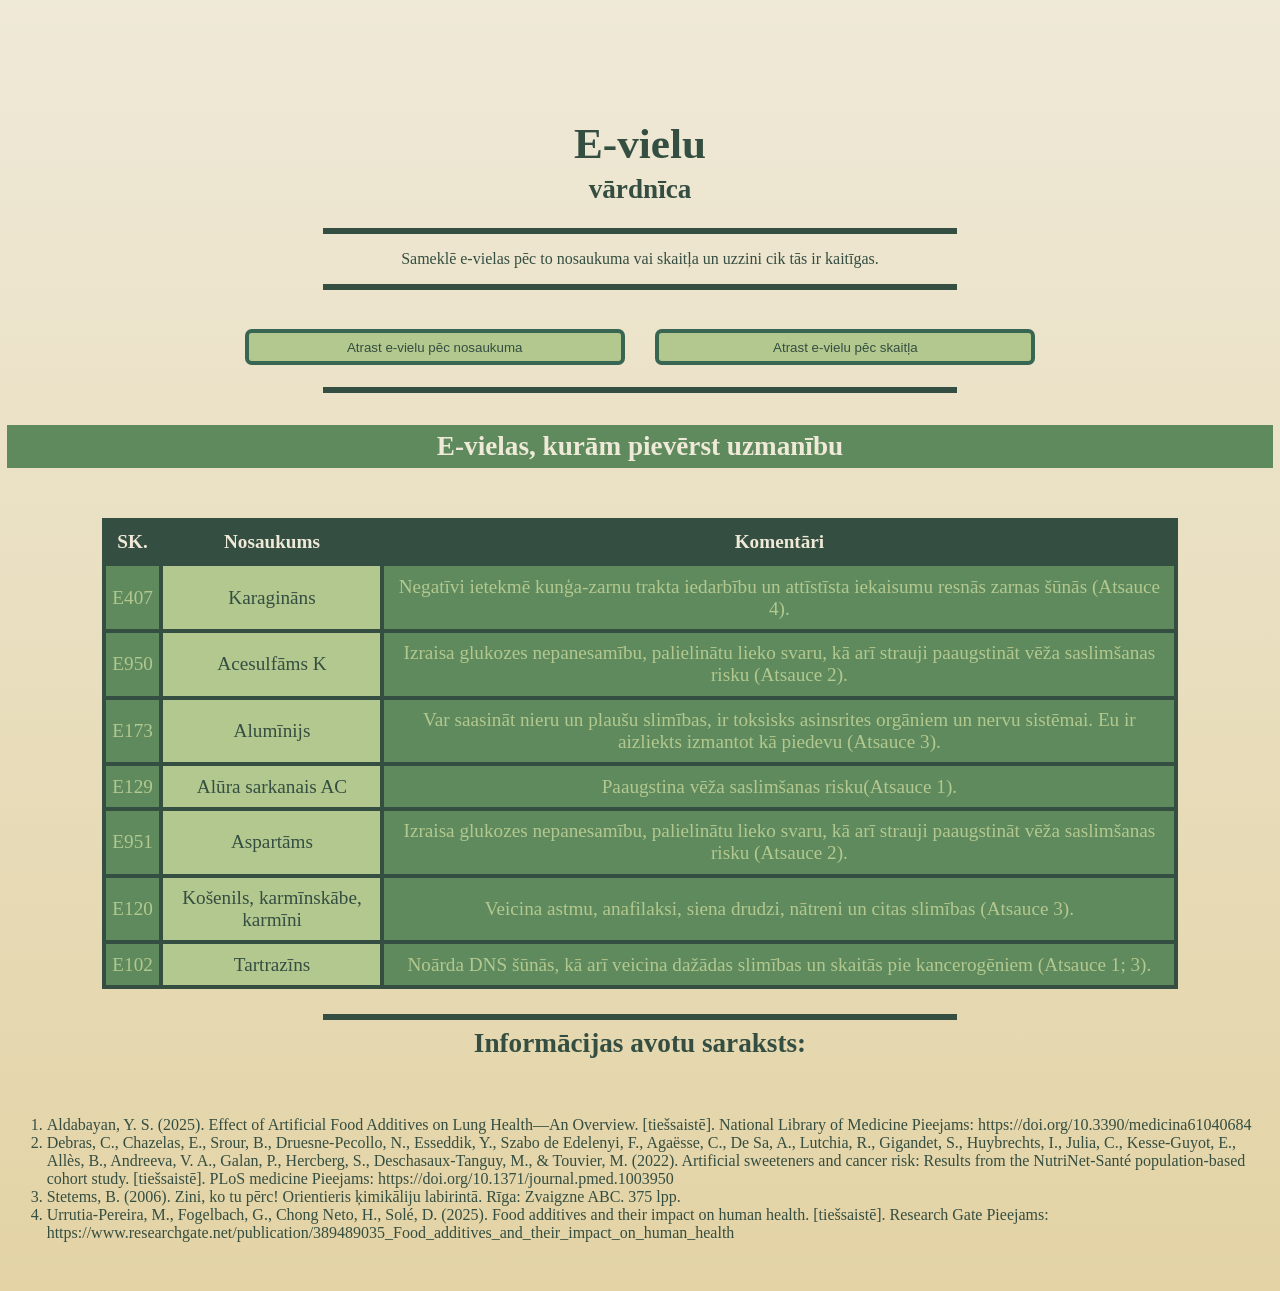
<file: index.html>
<!DOCTYPE html>
<html>
<head>
    <meta charset="UTF-8" />
    <title>E-vielas</title>
    <link rel="stylesheet" href="style.css" />
    <meta name="viewport" content="width=device-width, initial-scale=1.0">
</head>

<body>  
<div class="Kolonna">
     <h1>E-vielu</h1>
     <h2>vārdnīca</h2>
     <hr>
    <p>
    Sameklē e-vielas pēc to nosaukuma vai skaitļa un uzzini cik tās ir kaitīgas.
    </p>
    <hr>
    <br>
    <button class="AtrastN" onclick="document.location='atrastN.html'">
    Atrast e-vielu pēc nosaukuma
    </button>
    <button class="AtrastS" onclick="document.location='atrastS.html'">
    Atrast e-vielu pēc skaitļa
    </button>
    <br>
    <hr>
    <br>

    <h2 class="Uzmanību">E-vielas, kurām pievērst uzmanību</h2>
    <table id="TabulaIzvairies">
    <tr>
        <th>SK.</th>
        <th>Nosaukums</th>
        <th>Komentāri</th>
    </tr>

    <tr>
        <td class="Izcelti">E407</td>
        <td class="Izcelti2">Karagināns</td>
        <td class="Izcelti">Negatīvi ietekmē kunģa-zarnu trakta iedarbību un attīstīsta iekaisumu resnās zarnas šūnās (Atsauce 4).</td>
    </tr>

    <tr>
        <td class="Izcelti">E950</td>
        <td class="Izcelti2">Acesulfāms K</td>
        <td class="Izcelti">Izraisa glukozes nepanesamību, palielinātu lieko svaru, kā arī strauji paaugstināt vēža saslimšanas risku (Atsauce 2).</td>
    </tr>
        
    <tr>
        <td class="Izcelti">E173</td>
        <td class="Izcelti2">Alumīnijs</td>
        <td class="Izcelti">Var saasināt nieru un plaušu slimības, ir toksisks asinsrites orgāniem un nervu sistēmai. Eu ir aizliekts izmantot kā piedevu (Atsauce 3).</td>
    </tr>
    <tr>
        <td class="Izcelti">E129</td>
        <td class="Izcelti2">Alūra sarkanais AC</td>
        <td class="Izcelti">Paaugstina vēža saslimšanas risku(Atsauce 1).</td>
    </tr>
    <tr>
        <td class="Izcelti">E951</td>
        <td class="Izcelti2">Aspartāms</td>
        <td class="Izcelti">Izraisa glukozes nepanesamību, palielinātu lieko svaru, kā arī strauji paaugstināt vēža saslimšanas risku (Atsauce 2).</td>
    </tr>
    <tr>
        <td class="Izcelti">E120</td>
        <td class="Izcelti2">Košenils, karmīnskābe, karmīni</td>
        <td class="Izcelti">Veicina astmu, anafilaksi, siena drudzi, nātreni un citas slimības (Atsauce 3).</td>
    </tr>
    <tr>
        <td class="Izcelti">E102</td>
        <td class="Izcelti2">Tartrazīns</td>
        <td class="Izcelti">Noārda DNS šūnās, kā arī veicina dažādas slimības un skaitās pie kancerogēniem (Atsauce 1; 3).</td>
    </tr>
        
    </table>
    <br>
    <hr>
    <h2>Informācijas avotu saraksts:</h2>
    <br>
    <ol>
        <li>Aldabayan, Y. S. (2025). Effect of Artificial Food Additives on Lung Health—An Overview. [tiešsaistē]. National Library of Medicine Pieejams: https://doi.org/10.3390/medicina61040684 </li>
        <li>Debras, C., Chazelas, E., Srour, B., Druesne-Pecollo, N., Esseddik, Y., Szabo de Edelenyi, F., Agaësse, C., De Sa, A., Lutchia, R., Gigandet, S., Huybrechts, I., Julia, C., Kesse-Guyot, E., Allès, B., Andreeva, V. A., Galan, P., Hercberg, S., Deschasaux-Tanguy, M., & Touvier, M. (2022). Artificial sweeteners and cancer risk: Results from the NutriNet-Santé population-based cohort study. [tiešsaistē]. PLoS medicine Pieejams: https://doi.org/10.1371/journal.pmed.1003950</li>
        <li>Stetems, B. (2006). Zini, ko tu pērc! Orientieris ķimikāliju labirintā. Rīga: Zvaigzne ABC. 375 lpp.</li>
        <li>Urrutia-Pereira, M., Fogelbach, G., Chong Neto, H., Solé, D. (2025). Food additives and their impact on human health. [tiešsaistē]. Research Gate Pieejams: https://www.researchgate.net/publication/389489035_Food_additives_and_their_impact_on_human_health </li>
    </ol>
    
</div>

<script src="script.js"></script>
</body>
</html>
</file>
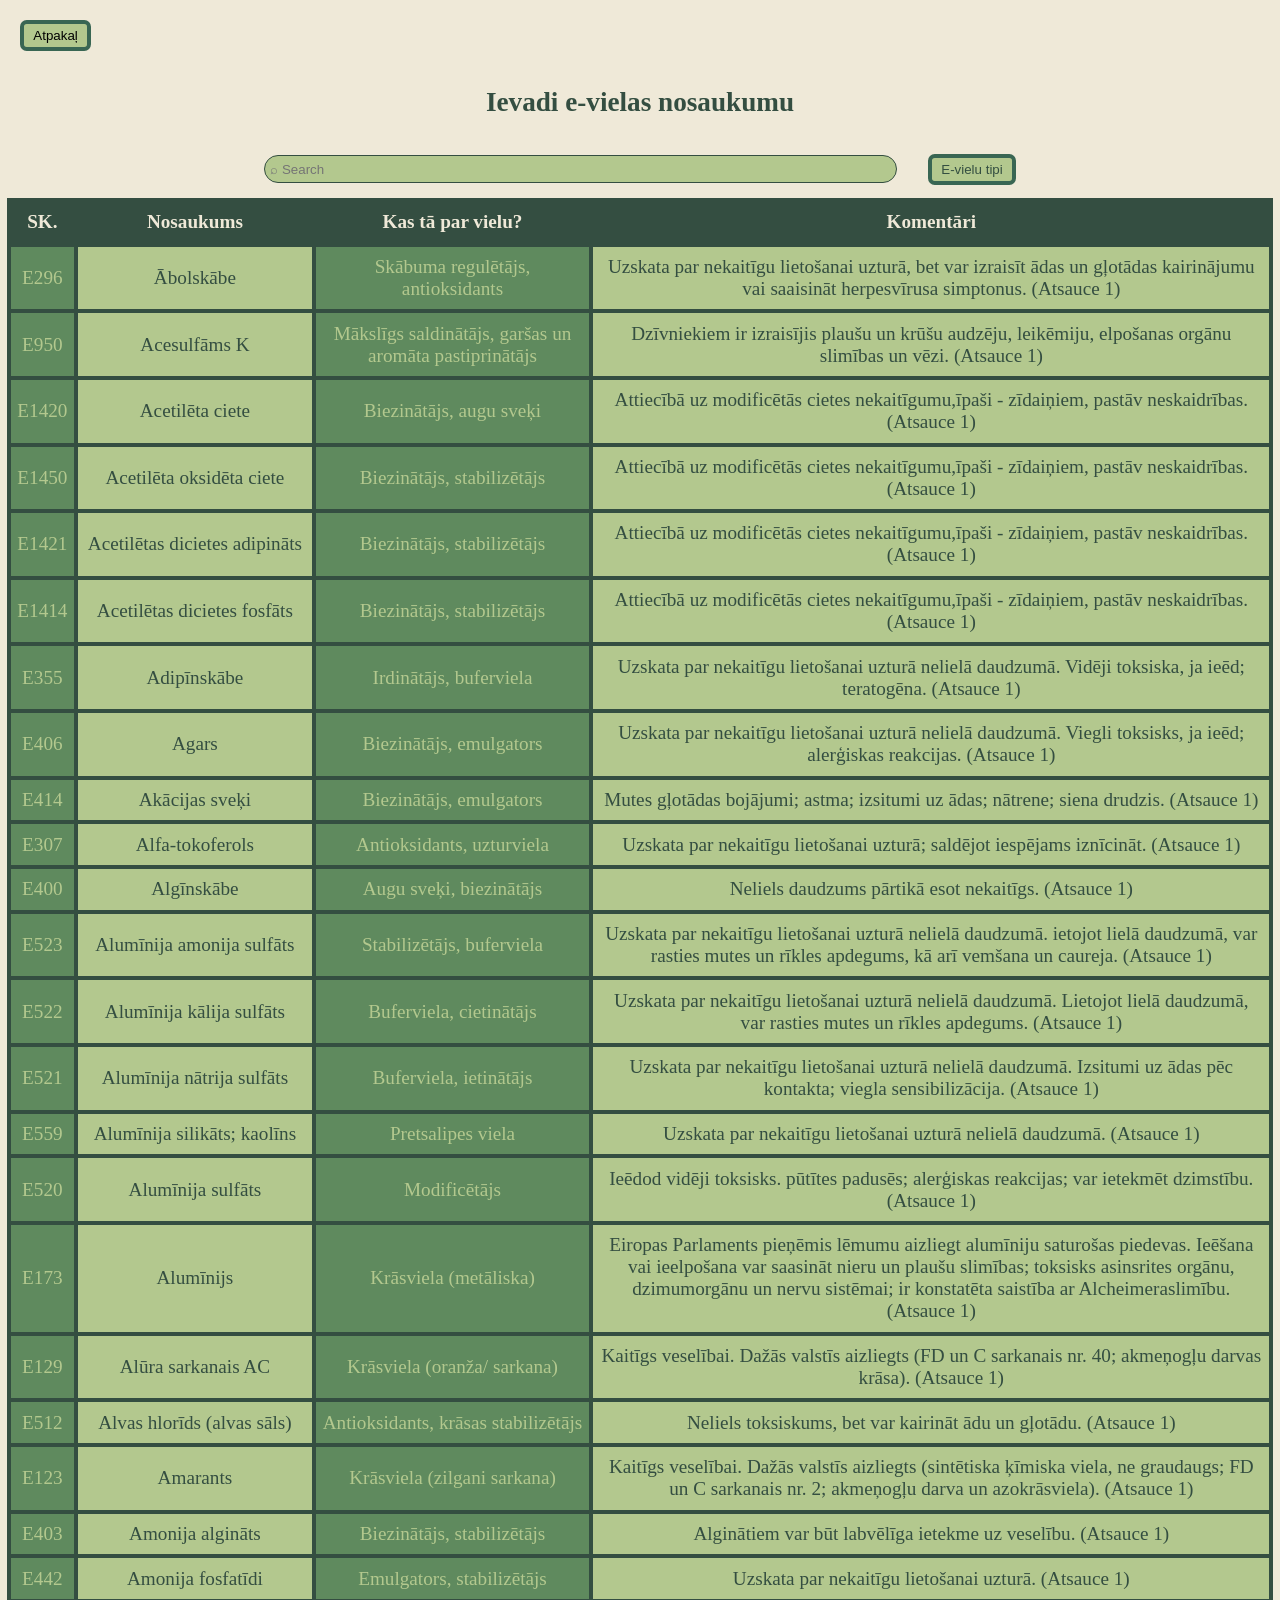
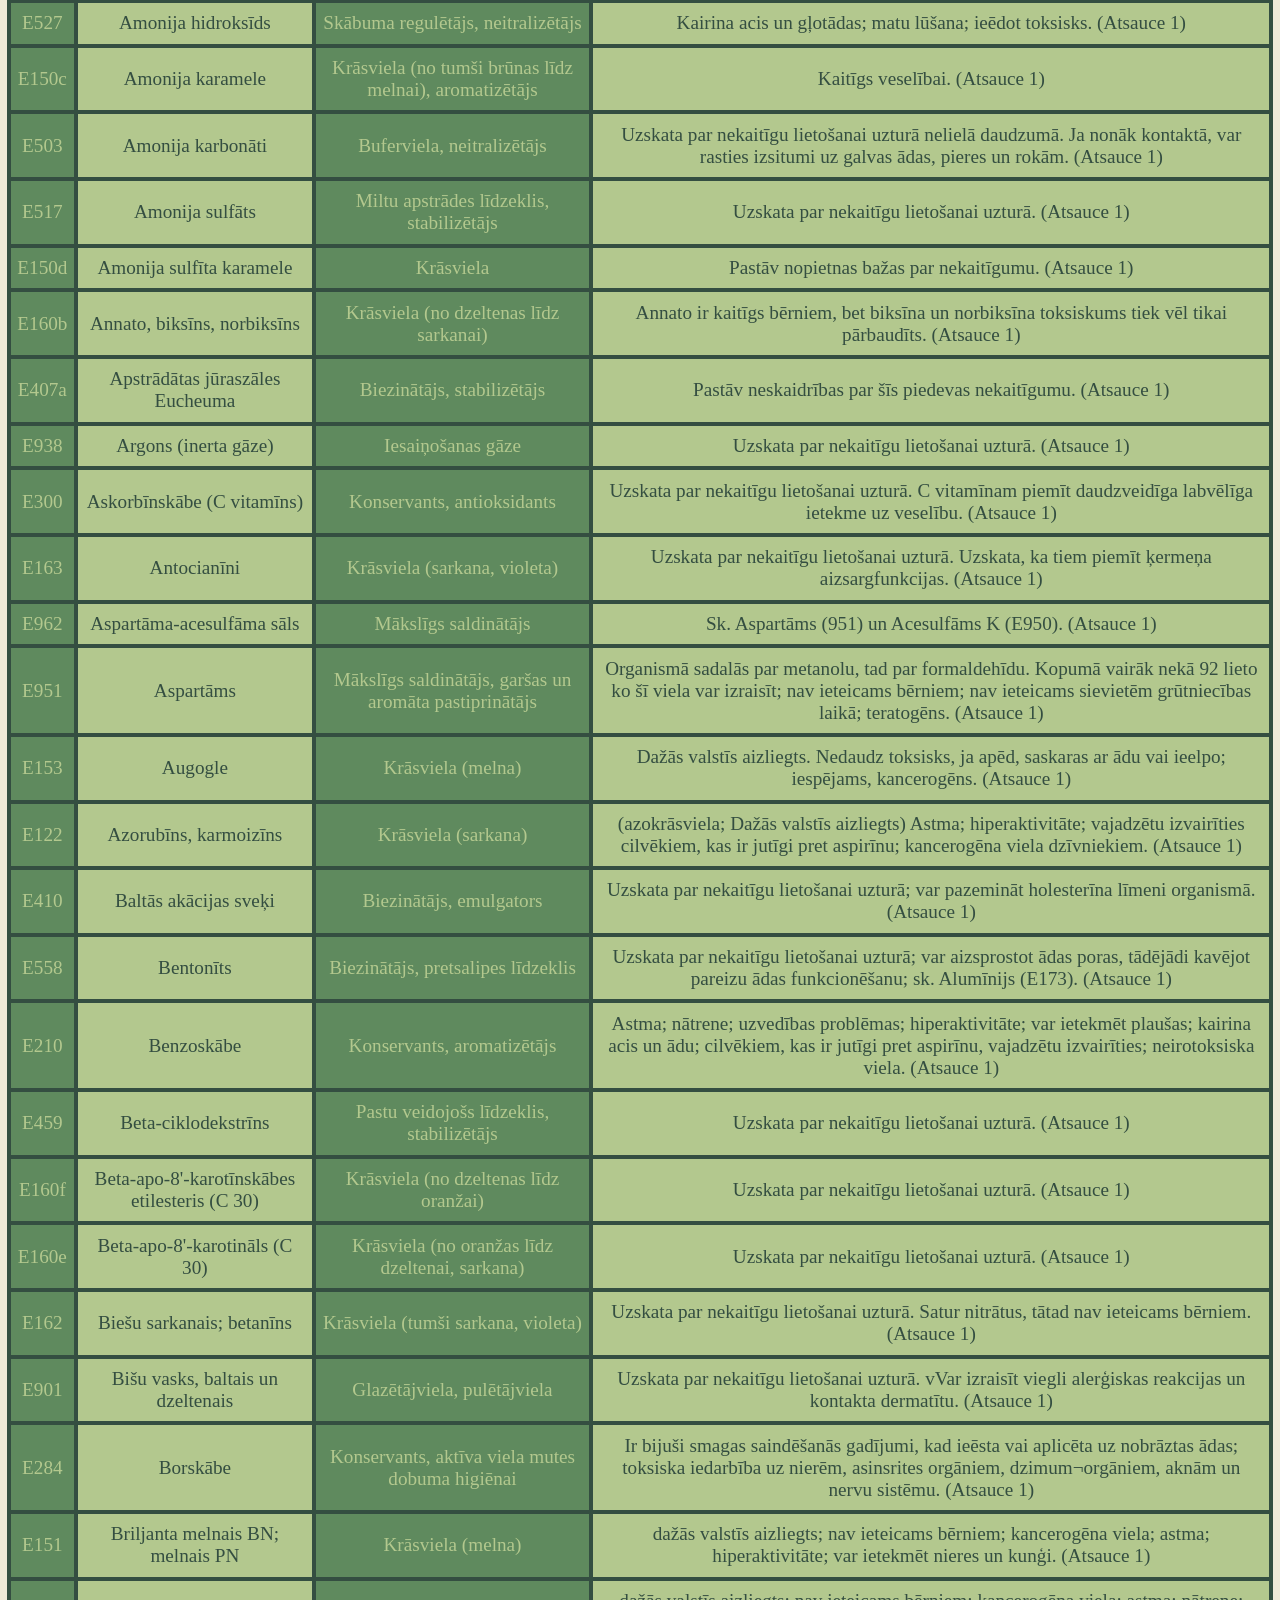
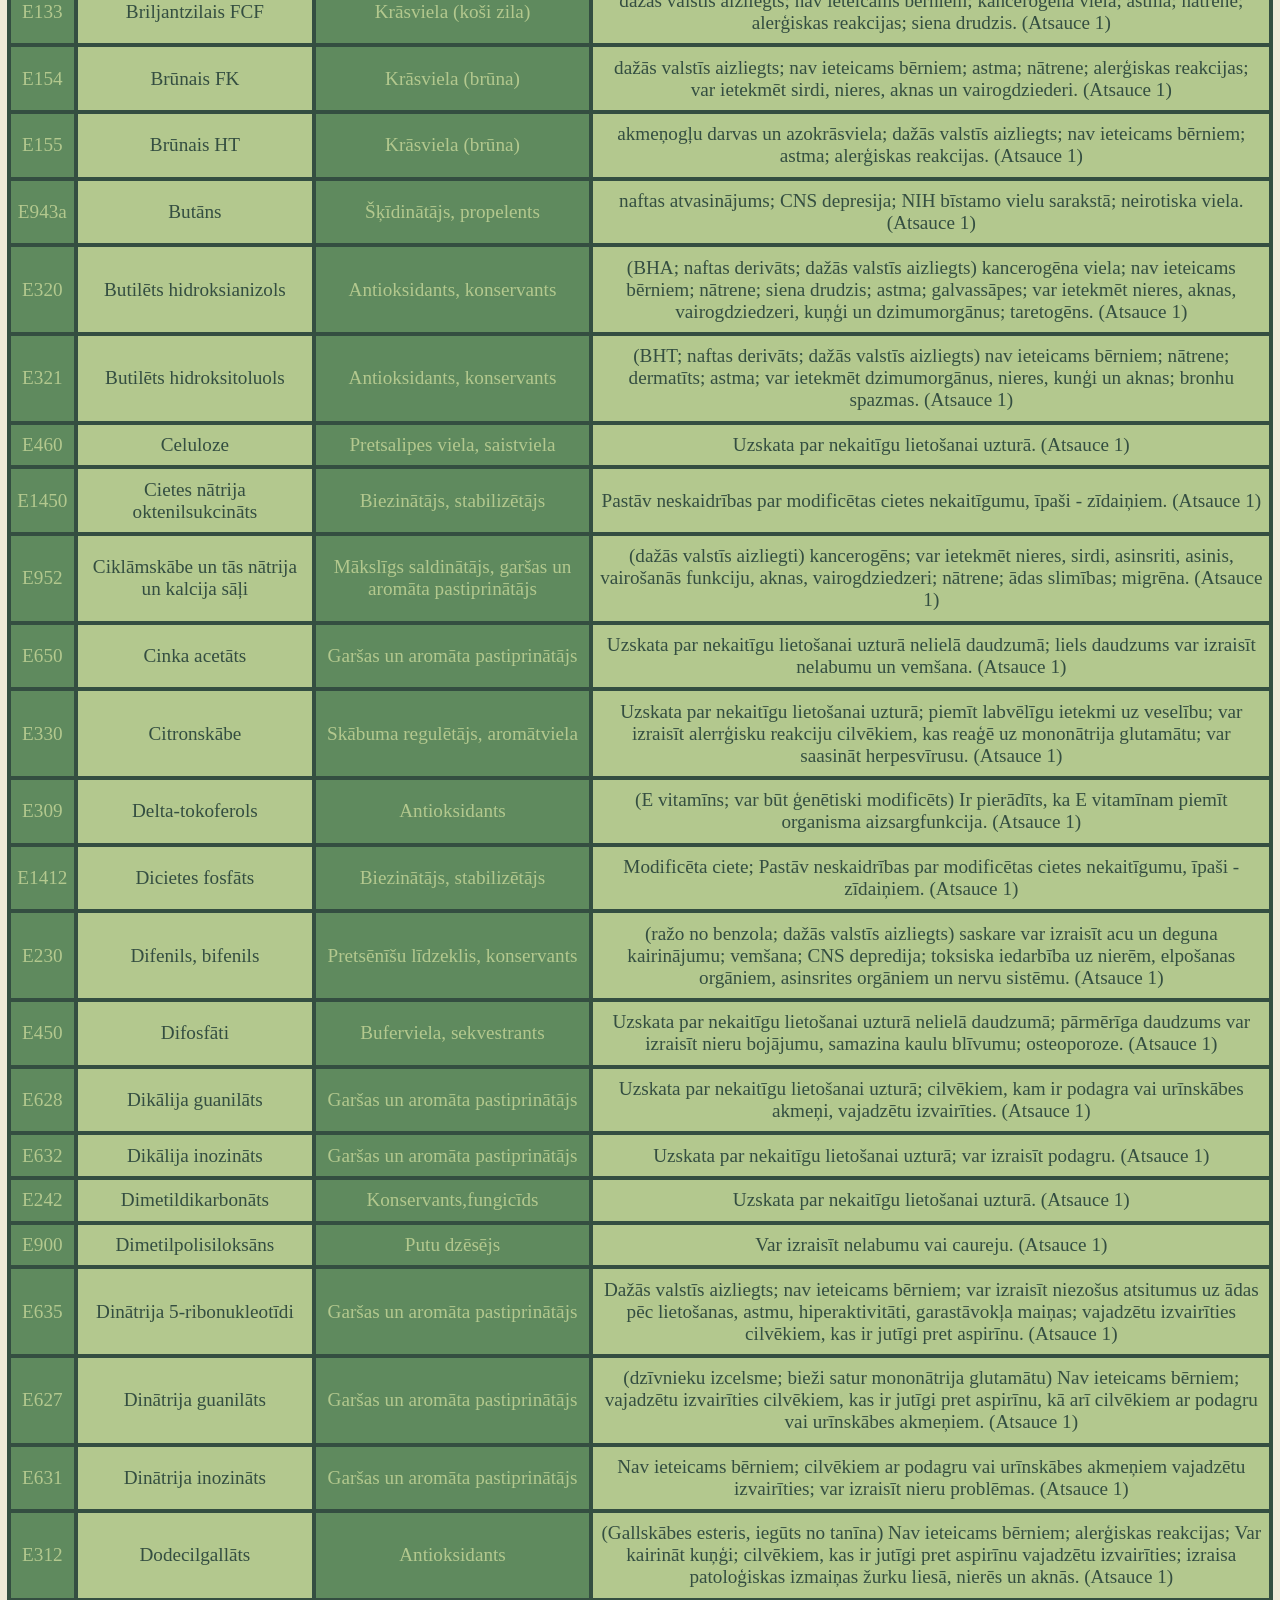
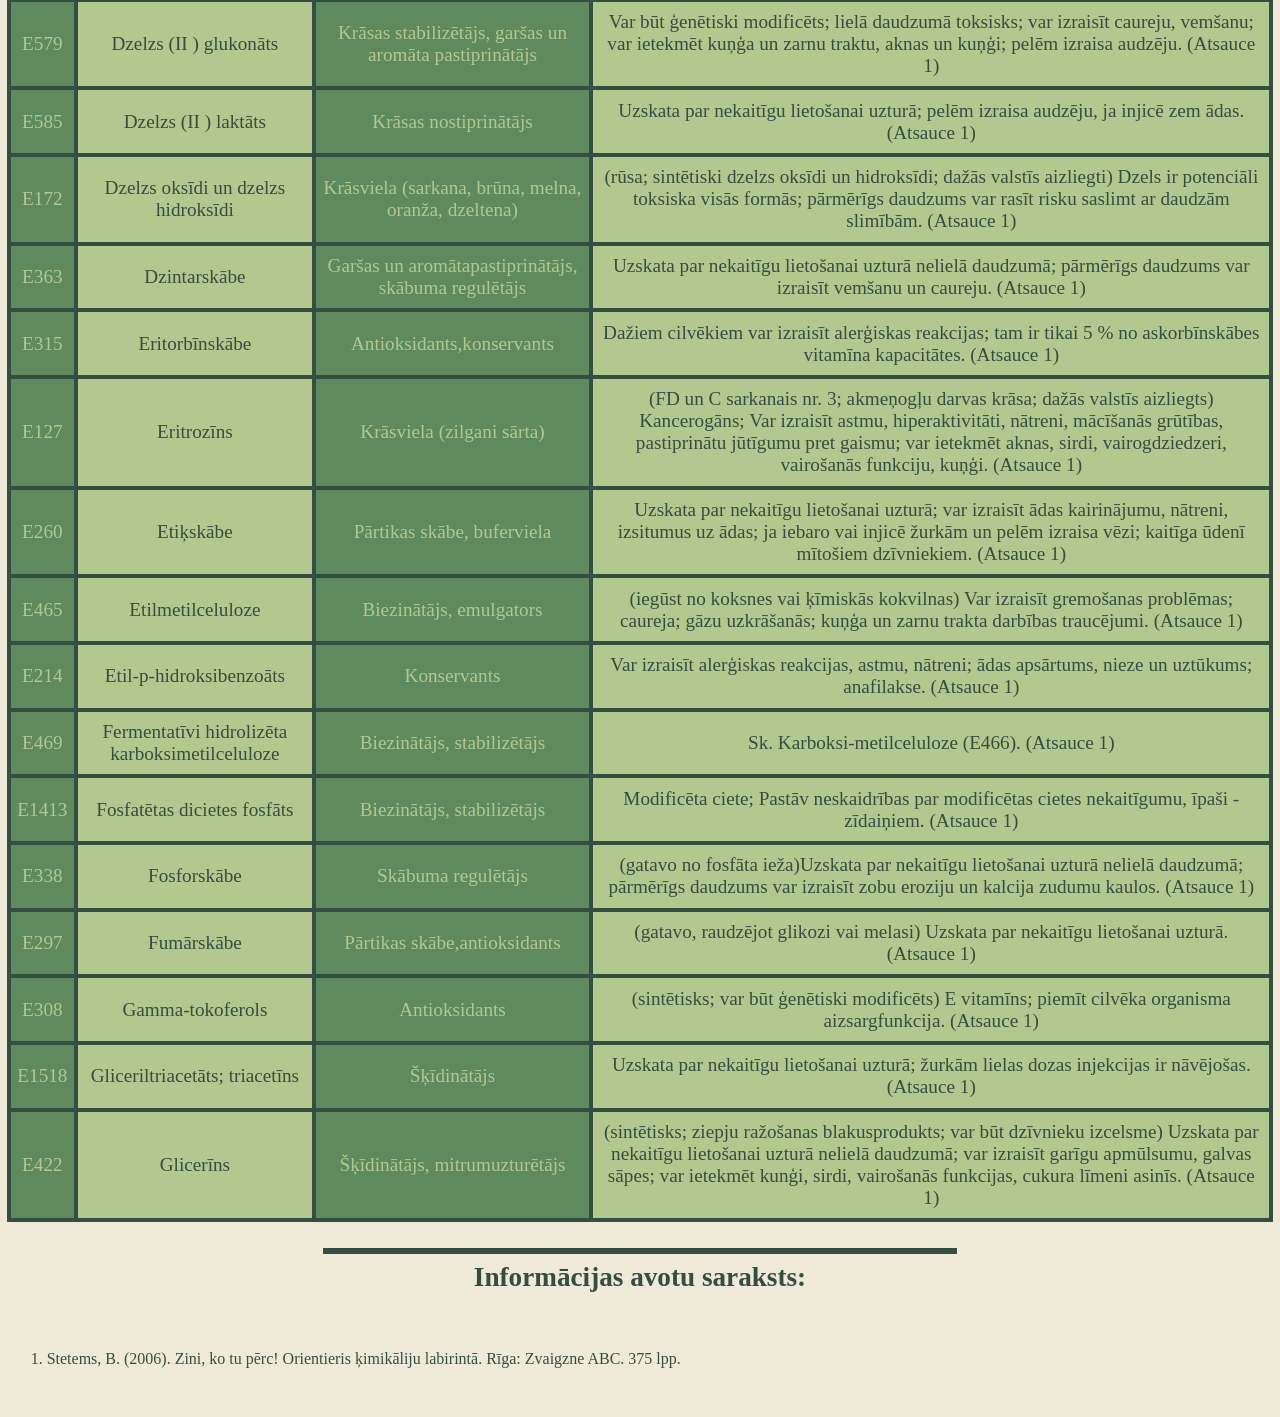
<file: atrastN.html>
<!DOCTYPE html>
<html>
<head>
    <meta charset="UTF-8" />
    <title>E-vielas</title>
    <link rel="stylesheet" href="style.css" />
    <meta name="viewport" content="width=device-width, initial-scale=1.0">
</head>
<body>
    <div class="KolonnaT">
    <button class="Atpakaļ" onclick="document.location='index.html'">Atpakaļ</button>
    <h2>Ievadi e-vielas nosaukumu</h2>
    
    <input type="text" onkeyup="Mekle2()" id="SearchBox" placeholder="⌕ Search">
    <button class="ETipi" onclick="document.location='E-vieluTipi.html'">E-vielu tipi</button>

    <table id="Evielu-TabulaN">
        <thead>
            <tr>
                <th>SK.</th>
                <th>Nosaukums</th>
                <th>Kas tā par vielu?</th>
                <th>Komentāri</th>
            </tr>
        </thead>
        <tbody id="table-body">
            
        </tbody>
    </table>
    <br>
    <hr>
    <h2>Informācijas avotu saraksts:</h2>
    <br>
    <ol>
        <li>Stetems, B. (2006). Zini, ko tu pērc! Orientieris ķimikāliju labirintā. Rīga: Zvaigzne ABC. 375 lpp.</li>
    </uol>

</div>
<script src="script.js"></script>
</body>
</html>
</file>
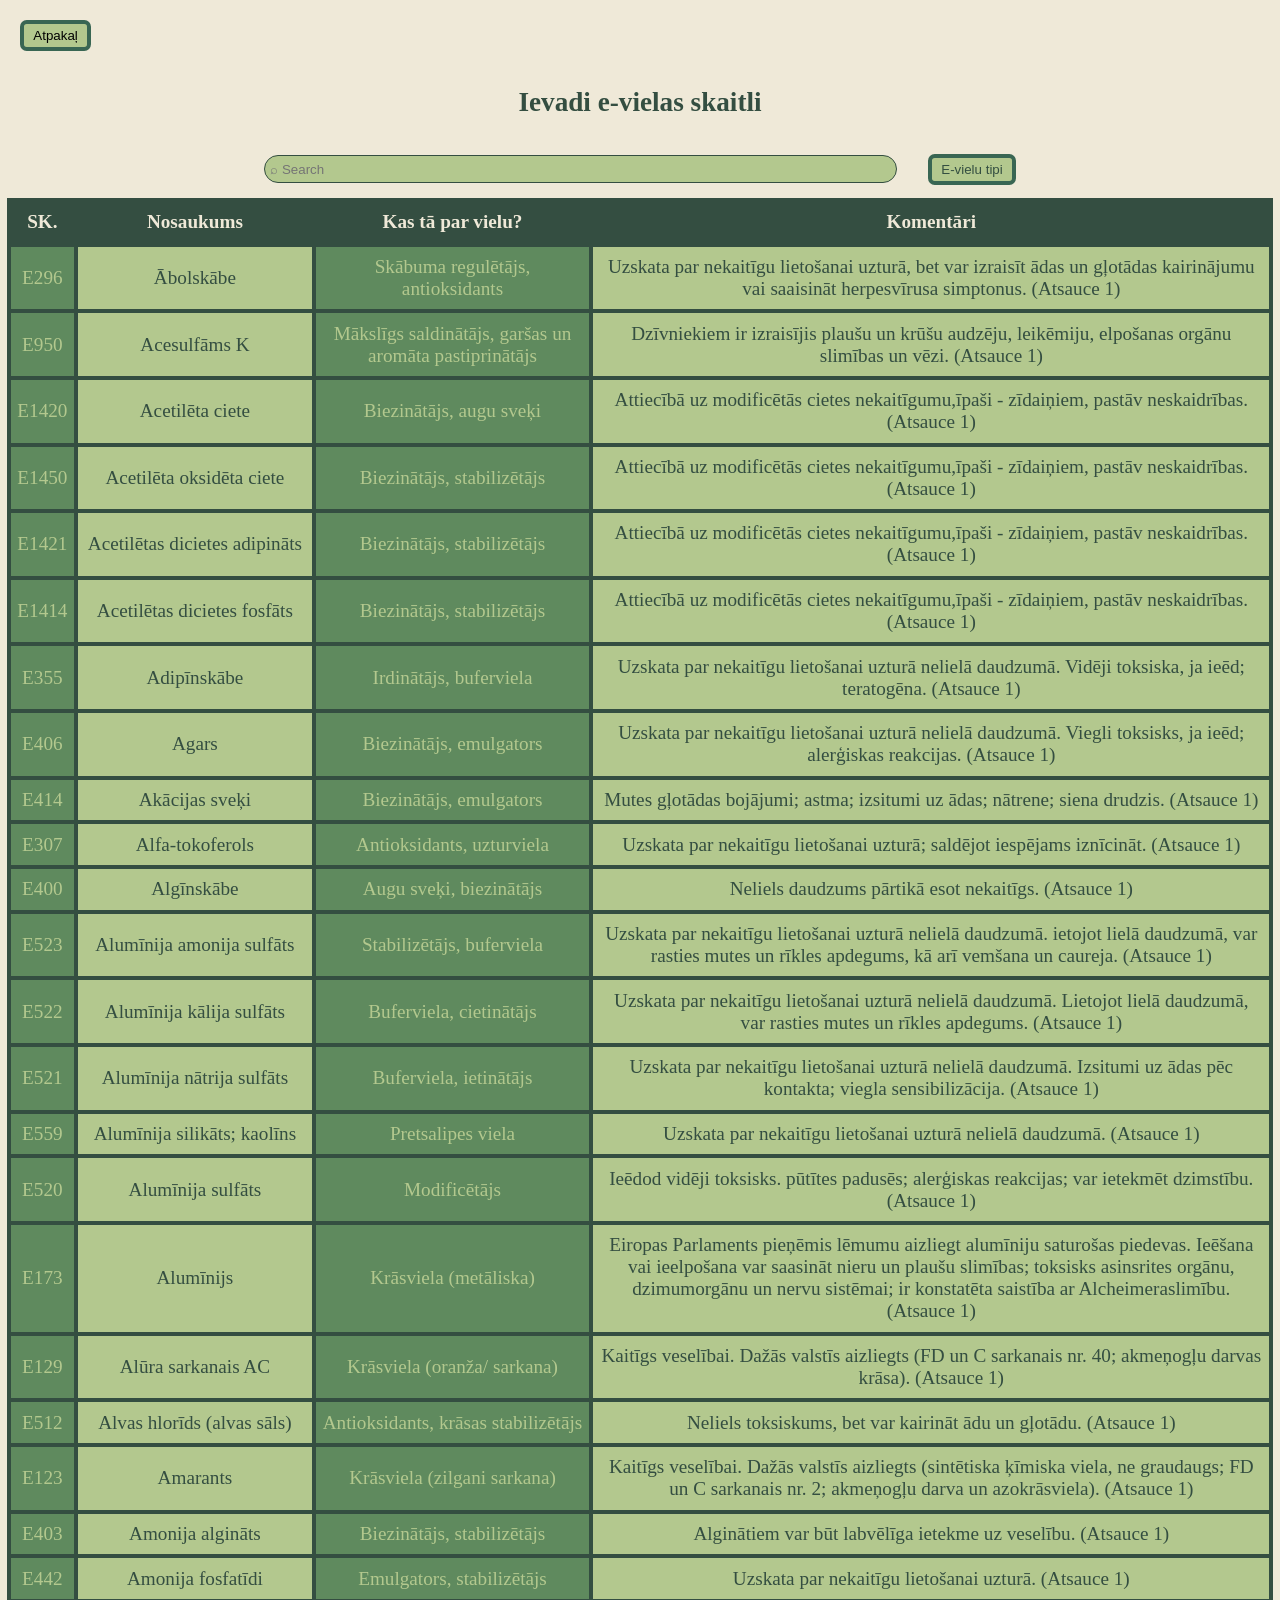
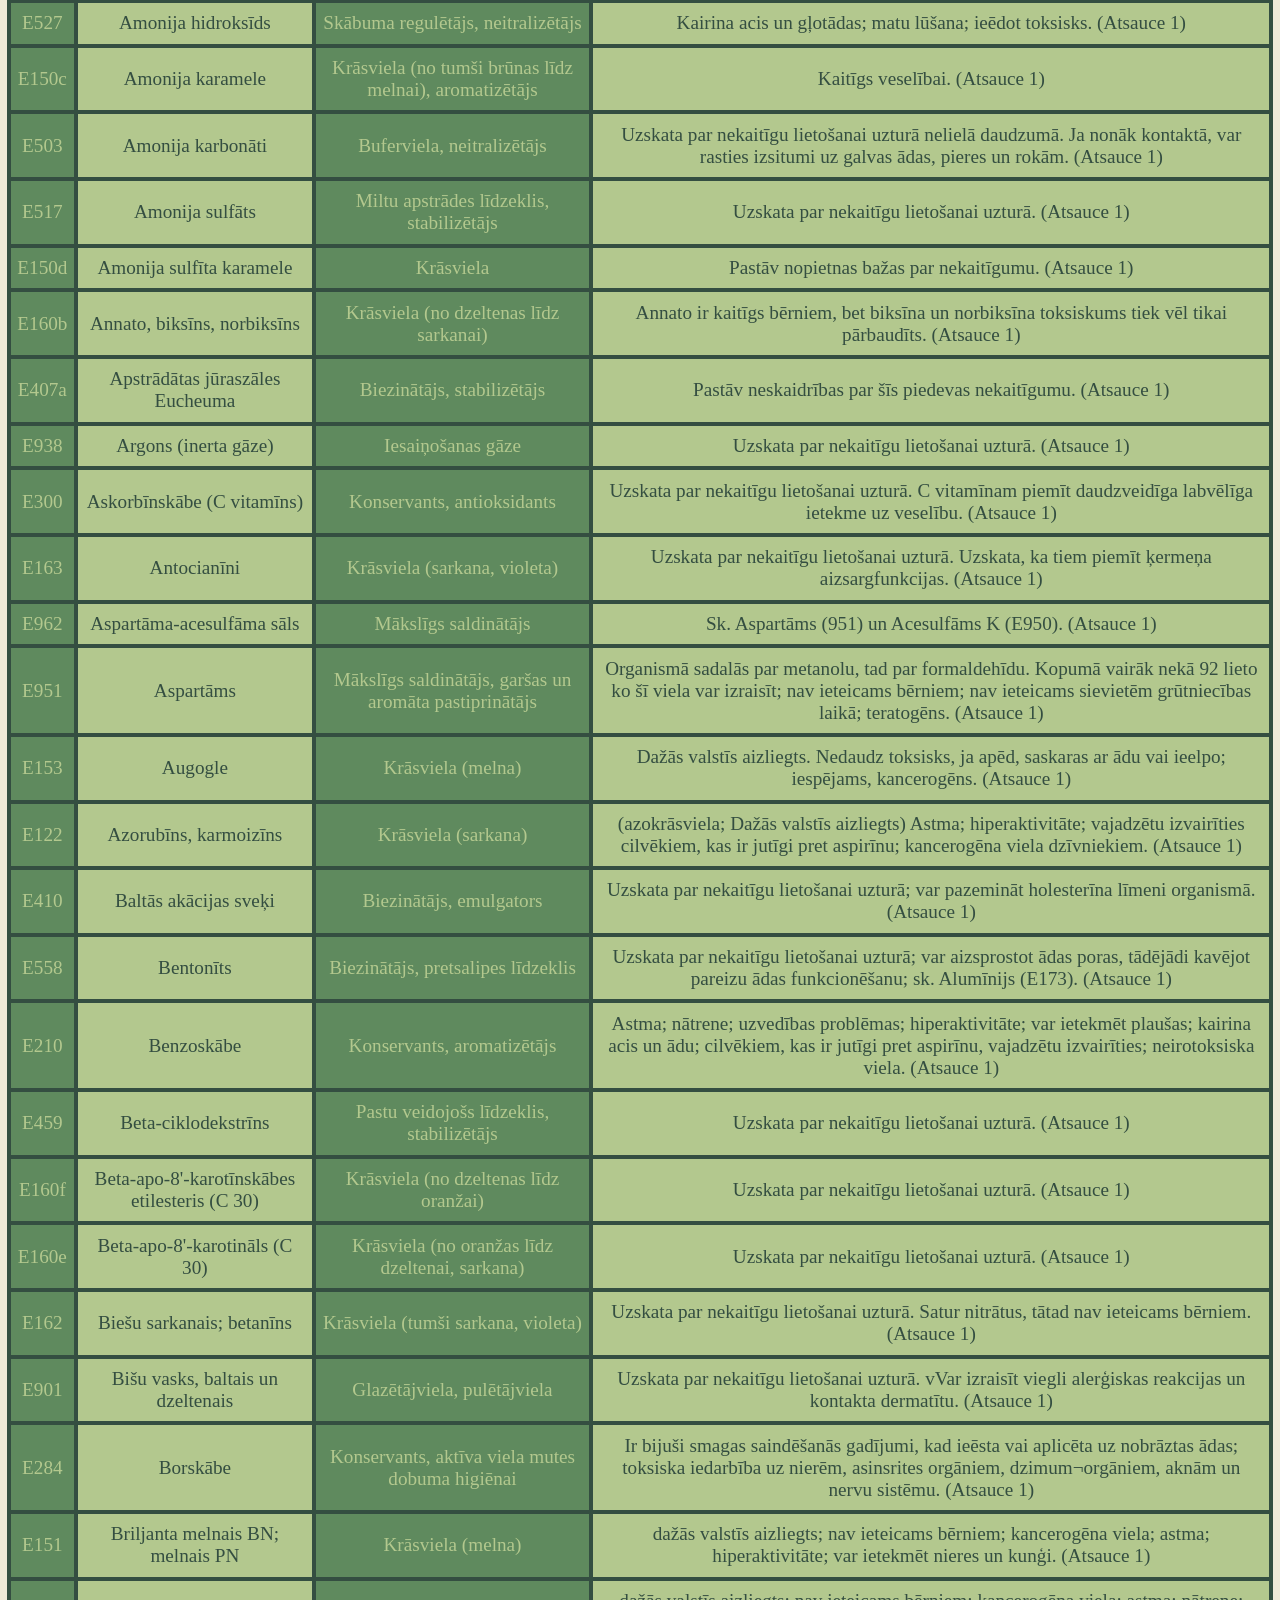
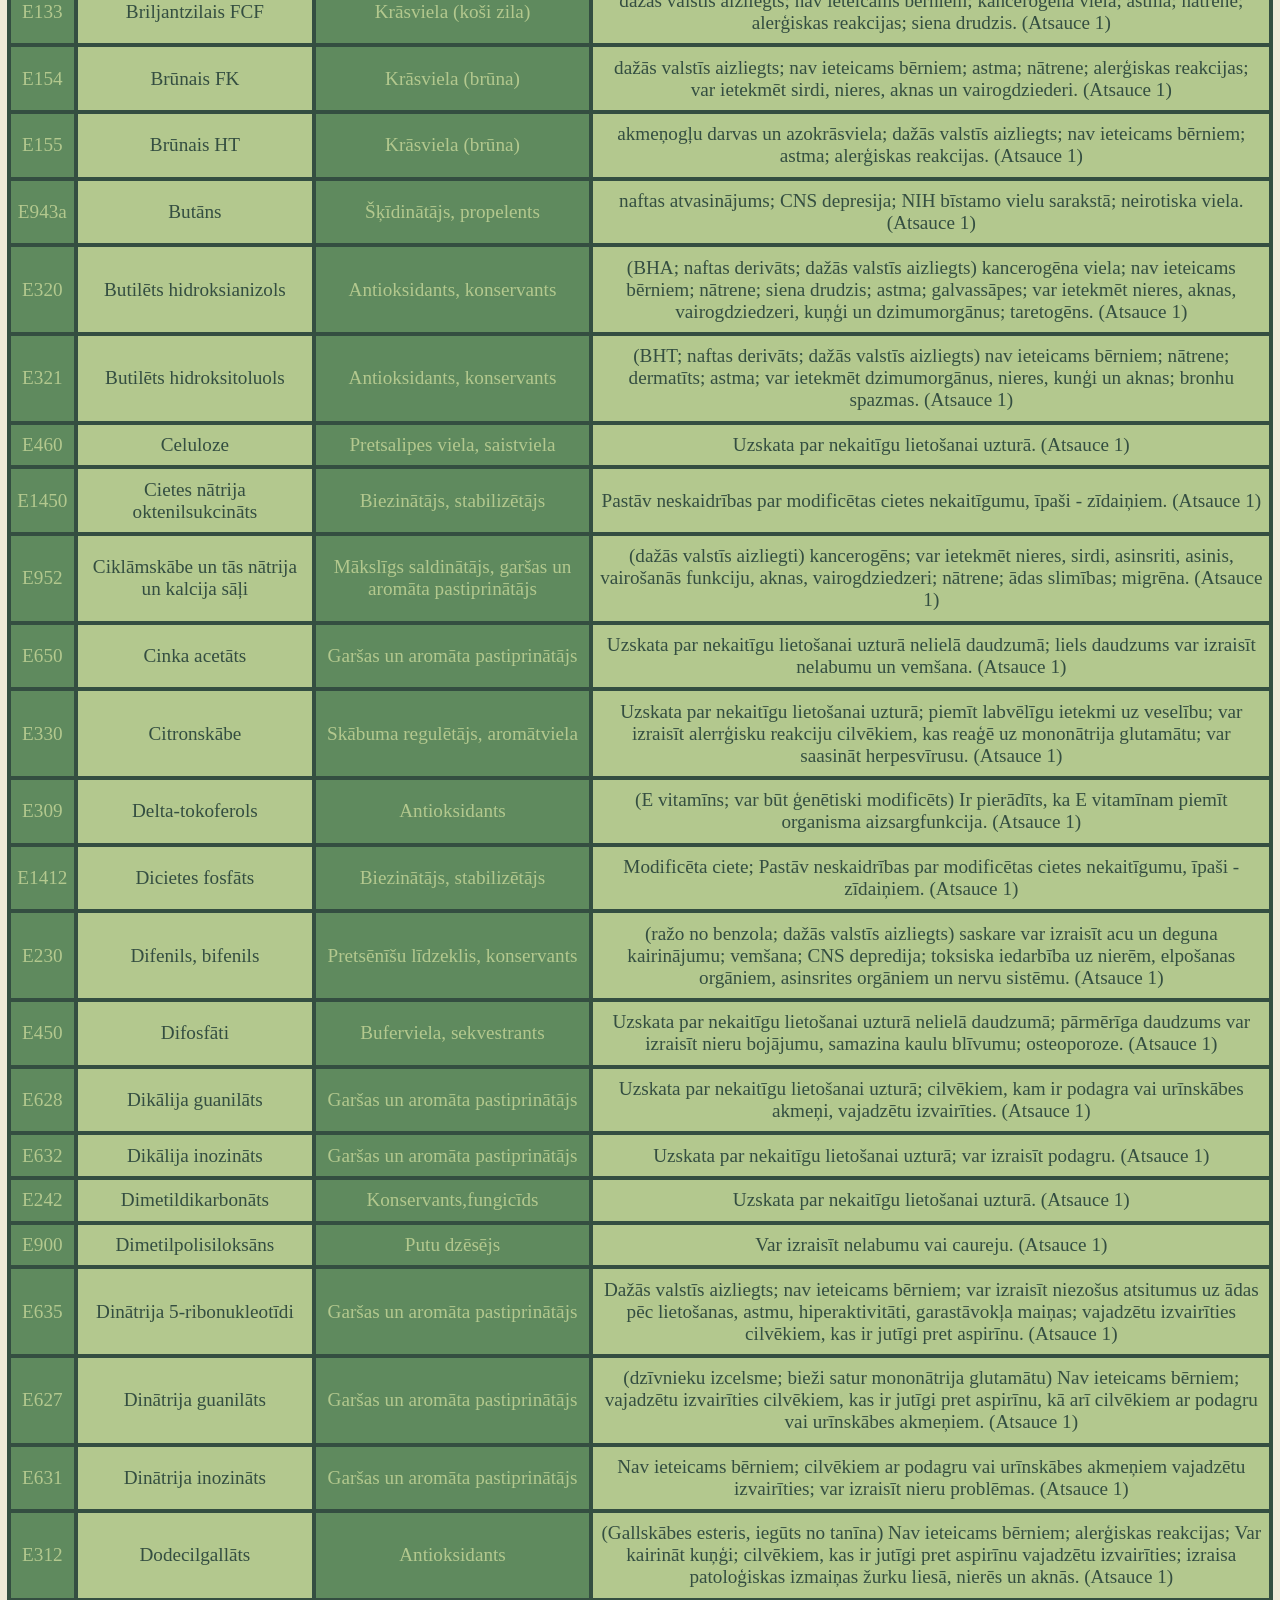
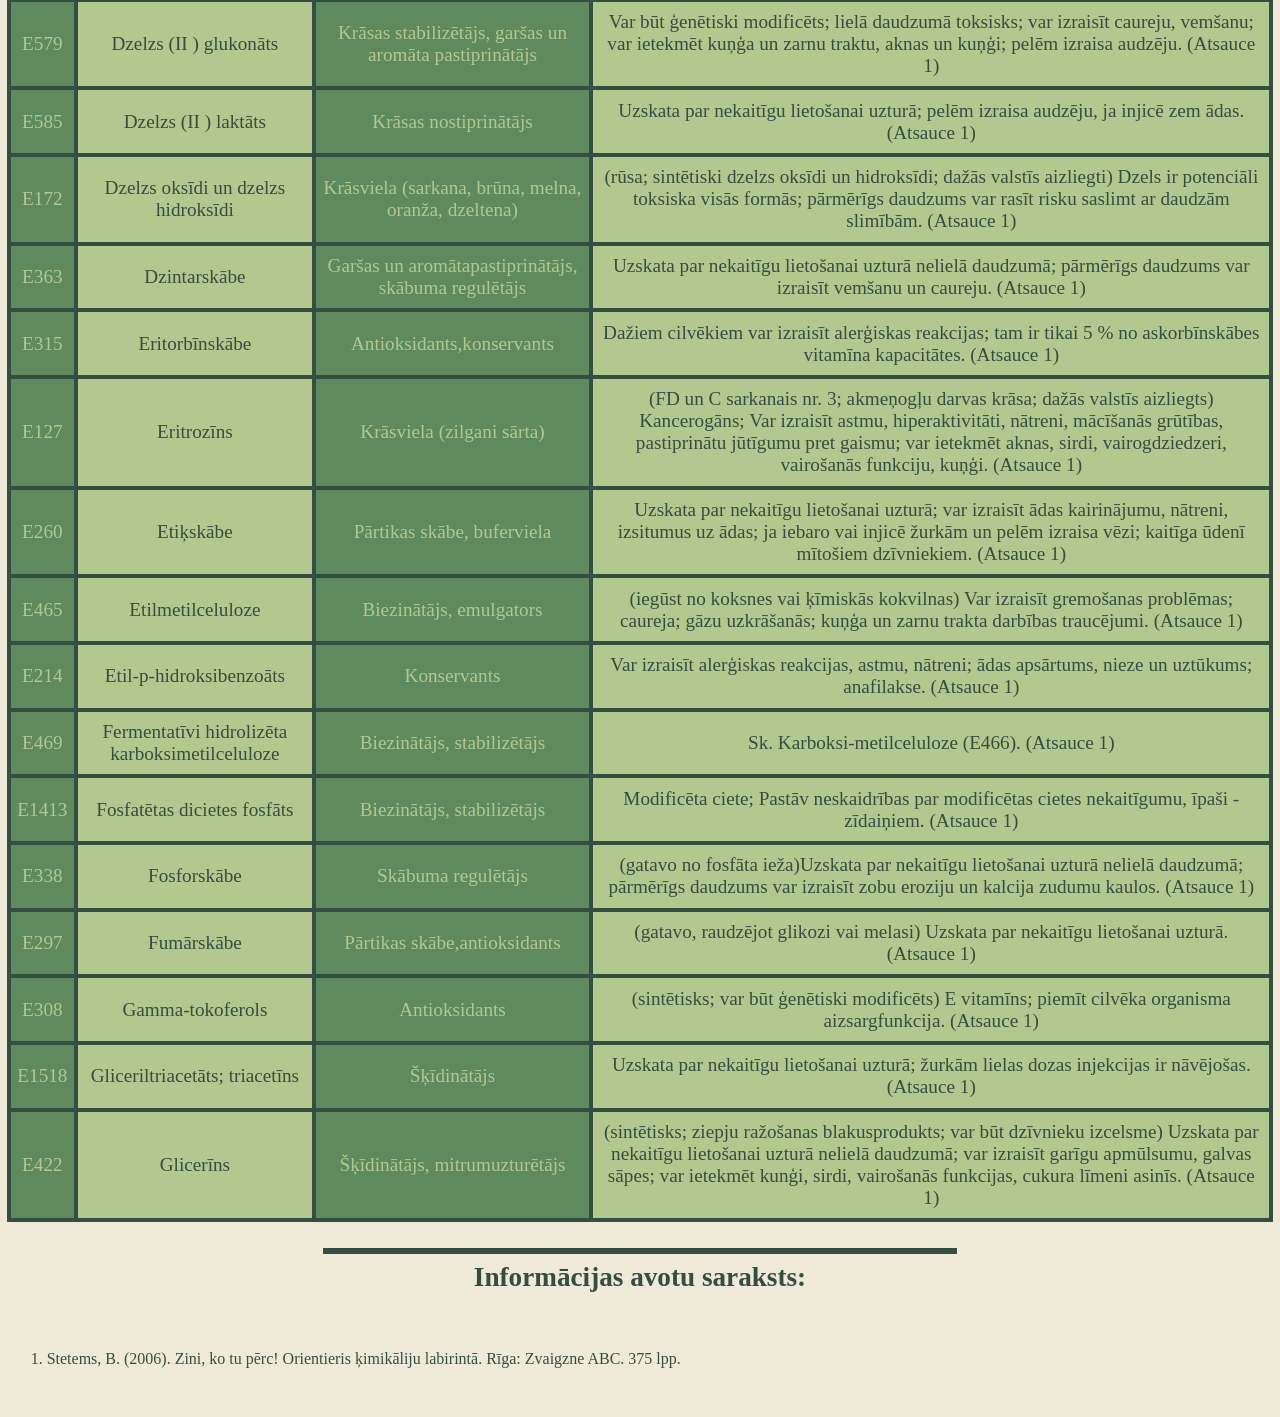
<file: atrastS.html>
<!DOCTYPE html>
<html>
<head>
    <meta charset="UTF-8" />
    <title>E-vielas</title>
    <link rel="stylesheet" href="style.css" />
    <meta name="viewport" content="width=device-width, initial-scale=1.0">
</head>
<body>
    <div class="KolonnaT">
    <button class="Atpakaļ" onclick="document.location='index.html'">Atpakaļ</button>
    <h2>Ievadi e-vielas skaitli</h2>
        <input type="text" onkeyup="Mekle()" id="SearchBox" placeholder="⌕ Search">
        <button class="ETipi" onclick="document.location='E-vieluTipi.html'">E-vielu tipi</button>

        <table id="Evielu-TabulaS">
        <thead>
            <tr>
                <th>SK.</th>
                <th>Nosaukums</th>
                <th>Kas tā par vielu?</th>
                <th>Komentāri</th>
            </tr>
        </thead>
        <tbody id="table-body">
        </tbody>
    </table>
        <br>
        <hr>
        <h2>Informācijas avotu saraksts:</h2>
        <br>
        <ol>
            <li>Stetems, B. (2006). Zini, ko tu pērc! Orientieris ķimikāliju labirintā. Rīga: Zvaigzne ABC. 375 lpp.</li>
        </uol>
    </div>
    <script src="script.js"></script>
</body>
</html>
</file>
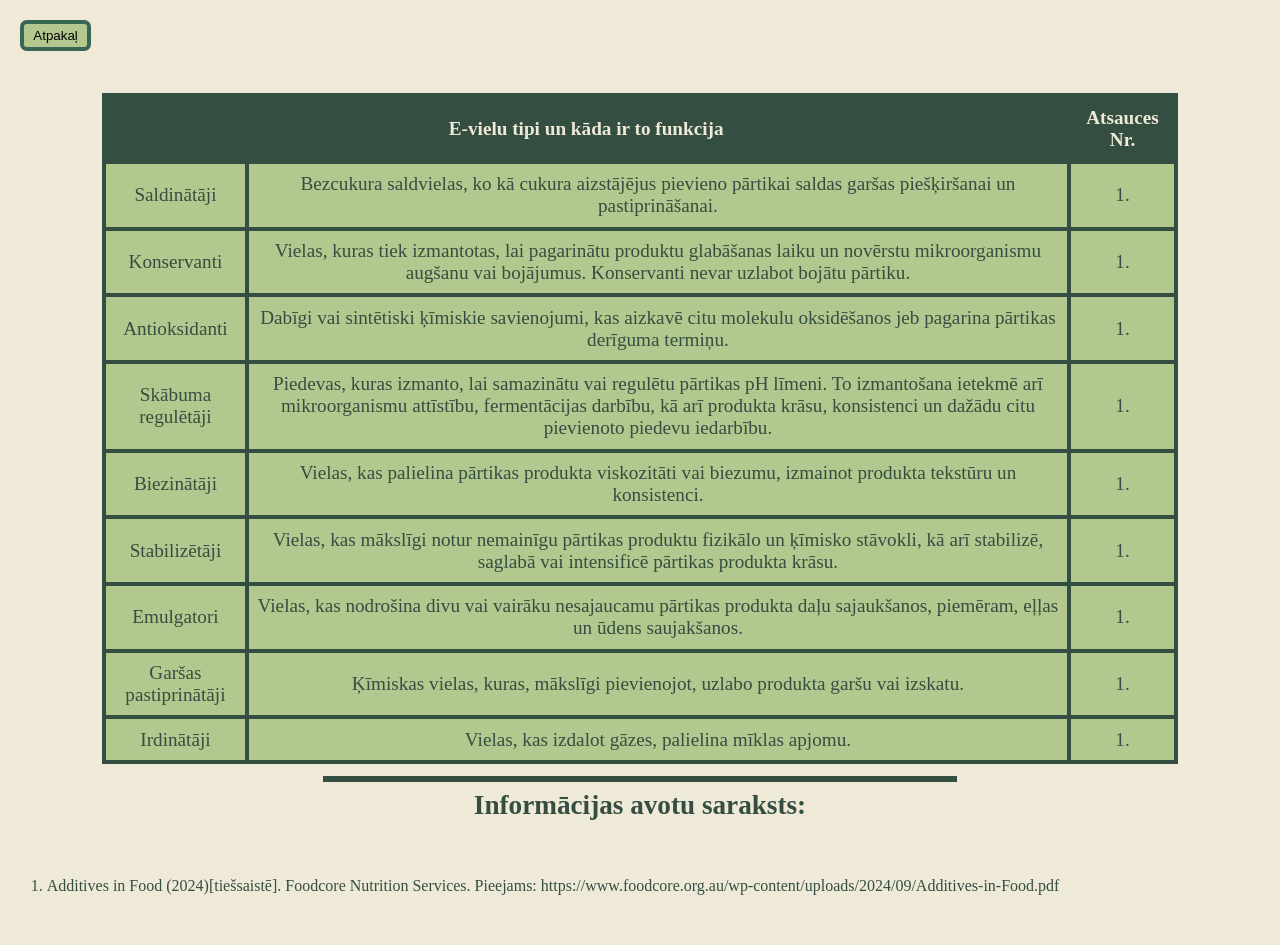
<file: E-vieluTipi.html>
<!DOCTYPE html>
<html>
<head>
    <meta charset="UTF-8" />
    <title>E-vielas</title>
    <link rel="stylesheet" href="style.css"/>
    <meta name="viewport" content="width=device-width, initial-scale=1.0">
</head>
<body>
<div class="KolonnaT">

<button class="Atpakaļ" onclick="history.back()">Atpakaļ</button>

<table id="TabulaTipi">
<tr>
    <th colspan="2">E-vielu tipi un kāda ir to funkcija</th>
    <th>Atsauces Nr.</th>
</tr>

<tr>
    <td>Saldinātāji</td>
    <td>Bezcukura saldvielas, ko kā cukura aizstājējus pievieno pārtikai saldas garšas piešķiršanai un pastiprināšanai.</td>
    <td>1.</td>
</tr>

<tr>
    <td>Konservanti</td>
    <td>Vielas, kuras tiek izmantotas, lai pagarinātu produktu glabāšanas laiku un novērstu mikroorganismu augšanu vai bojājumus. Konservanti nevar uzlabot bojātu pārtiku.</td>
    <td>1.</td>
</tr>

<tr>
    <td>Antioksidanti</td>
    <td>Dabīgi vai sintētiski ķīmiskie savienojumi, kas aizkavē citu molekulu oksidēšanos jeb pagarina pārtikas derīguma termiņu.</td>
    <td>1.</td>
</tr>

<tr>
    <td>Skābuma regulētāji</td>
    <td>Piedevas, kuras izmanto, lai samazinātu vai regulētu pārtikas pH līmeni. To izmantošana ietekmē arī mikroorganismu attīstību, fermentācijas darbību, kā arī produkta krāsu, konsistenci un dažādu citu pievienoto piedevu iedarbību.</td>
    <td>1.</td>
</tr>

<tr>
    <td>Biezinātāji</td>
    <td>Vielas, kas palielina pārtikas produkta viskozitāti vai biezumu, izmainot produkta tekstūru un konsistenci.</td>
    <td>1.</td>
</tr>

<tr>
    <td>Stabilizētāji</td>
    <td>Vielas, kas mākslīgi notur nemainīgu pārtikas produktu fizikālo un ķīmisko stāvokli, kā arī stabilizē, saglabā vai intensificē pārtikas produkta krāsu.</td>
    <td>1.</td>
</tr>

<tr>
    <td>Emulgatori</td>
    <td>Vielas, kas nodrošina divu vai vairāku nesajaucamu pārtikas produkta daļu sajaukšanos, piemēram, eļļas un ūdens saujakšanos.</td>
    <td>1.</td>
</tr>

<tr>
    <td>Garšas pastiprinātāji</td>
    <td>Ķīmiskas vielas, kuras, mākslīgi pievienojot, uzlabo produkta garšu vai izskatu.</td>
    <td>1.</td>
</tr>

<tr>
    <td>Irdinātāji</td>
    <td>Vielas, kas izdalot gāzes, palielina mīklas apjomu.</td>
    <td>1.</td>
</tr>

</table>

<br>
<hr>
<h2>Informācijas avotu saraksts:</h2>
<br>
<ol>
    <li>Additives in Food (2024)[tiešsaistē]. Foodcore Nutrition Services. Pieejams: https://www.foodcore.org.au/wp-content/uploads/2024/09/Additives-in-Food.pdf</li>
</uol>

</div>
</body>
</html>
</file>
<file: style.css>
html {
  min-height: 100%;
  width: 100%;
  margins:0;
  padding:0;
}

body {
  text-align: center;
  margin: 0;
  paddinh:0;
  min-height: 100%;
  font-family:Georgia, 'Times New Roman', Times, serif;
  background-color: #efe9d8;
  color: #344e41;
}

* {
  box-sizing: border-box;
}

/*teksti*/
h1 {
    font-size: 2.7em;
    font-weight: bold;
    margin-bottom:0;
}
h2 {
    font-size: 1.7em;
    font-weight: bold;
    margin-top:5pt;
}

/*Pogas*/
.AtrastN, .AtrastS{
    background-color: #b3c88e;
    border-style:solid;
    border-color: #396653;
    border-width: 3pt;
    padding:5pt;
    border-radius: 5pt;
    width: 30%;
    margin: 10pt;
    color:#344e41;
}
.ETipi{
    background-color: #b3c88e;
    border-style:solid;
    border-color: #396653;
    border-width: 3pt;
    padding-top:3pt;
    padding-bottom:3pt;
    padding-left:7pt;
    padding-right:7pt;
    border-radius: 5pt;
    margin: 10pt;
    color:#344e41;
}
.Atpakaļ{
    background-color: #b3c88e;
    border-style:solid;
    border-color: #396653;
    border-width: 3pt;
    padding-top:3pt;
    padding-bottom:3pt;
    padding-left:7pt;
    padding-right:7pt;
    border-radius: 5pt;
    position: fixed; 
    top: 20px; 
    left: 20px; 
    margin-bottom: 20pt; 
    z-index:1000;
}
.AtrastN:hover, .AtrastS:hover, .AtrastN:active, .AtrastS:active, .Atpakaļ:hover, .Atpakaļ:active{  
    background-color: #396653;
    color: #b3c88e;
    cursor: pointer;
}

.ETipi:active, .ETipi:hover{
    background-color:#396653;
    color:#b3c88e;
}

/*citas lietas*/
hr{
    width:50%;
    height:3pt;
    color:#344e41;
    border:solid;
}
.Kolonna{
    border-style:hidden;
    padding:5pt;
    padding-top:7%;
    width: 100%;
    height:100%;
    display: inline-block;
    text-align: center;
    background: linear-gradient( to bottom, #efe9d8, #e3d3a5);
    background-size: cover;
}
.KolonnaT{
    border-style:hidden;
    padding:5pt;
    padding-top:60pt;
    width: 100%;
    height:100%;
    position:relative;
    text-align:center;
    overflow:auto;
}
table {  overflow-x:auto;
  overflow-y:auto;
}
table, td, th{
    border-style:solid;
    border-color: #344e41;
    border-width: 3pt;
}
table {
    border-collapse:collapse;
    width: 100%;
}
td{
    padding:7pt 5pt;
    font-size: 1.2em;
}
ol{
    text-align:left;
    padding-bottom:20pt;
}
th{
    font-size: 1.2em;
    padding:7pt;
    background-color: #344e41;
    color: #efe9d8;
}
.Izcelti{
    background-color:#5f8a5e;
    color: #b3c88e;
}
.Izcelti2{
    background-color:#b3c88e;
    color: #344e41;
}
.Uzmanību{
    background-color:#5f8a5e;
    color: #efe9d8;
    padding-top:6px;
    padding-bottom:6px;
}
#TabulaTipi{
    margin-top:10pt;
    width:85%;
    display:inline-block;
    border:none;
    text-align:center;
    background-color:#b3c88e;
}
#TabulaIzvairies{
    margin-top:10pt;
    width:85%;
    display:inline-block;
    border:none;
    text-align:center;
    padding-top:10pt;
    padding-bottom:10pt;
}

#SearchBox{
    border-radius:25px ;
    padding:4pt;
    Border:1pt solid #344e41;
    background-color: #b3c88e;
    width:50%;
    margin:10pt;
}
script{
    display:table;
}
</file>
